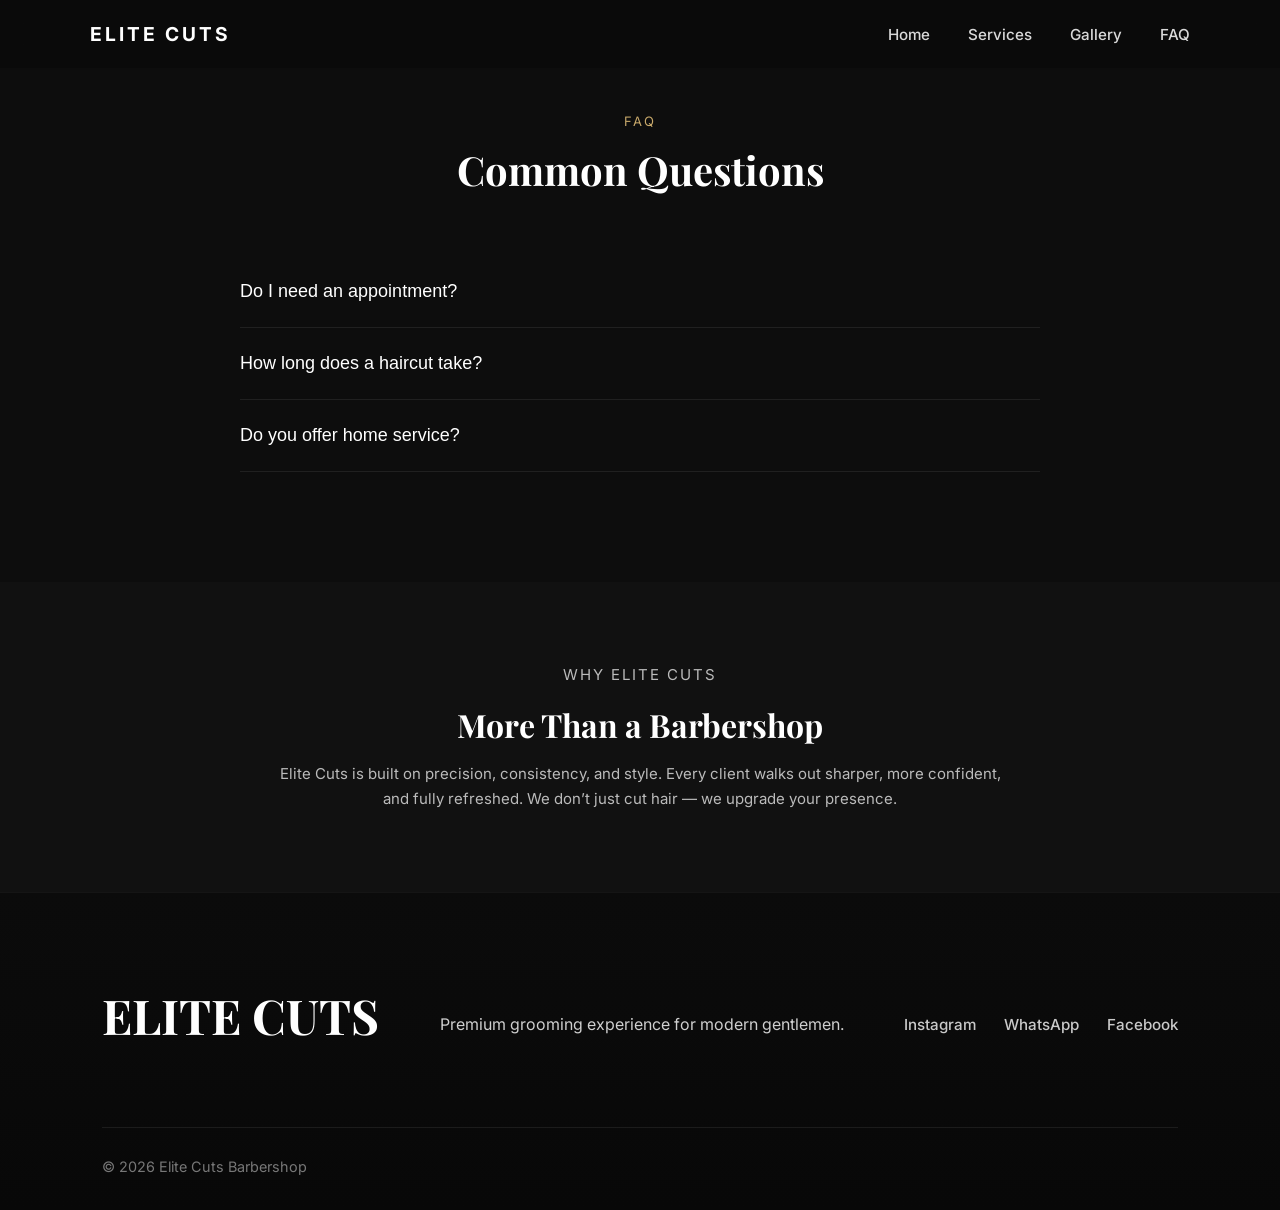
<file: policies.html>
<!DOCTYPE html>
<html lang="en">
<head>
  <meta charset="UTF-8" />
  <meta name="viewport" content="width=device-width, initial-scale=1.0" />
  <title>Elite Cuts Barbershop</title>
  <link rel="stylesheet" href="style.css" />
</head>
<body>

<header class="navbar">
  <div class="logo">ELITE CUTS</div>

  <div class="menu-toggle" onclick="toggleMenu()">☰</div>

  <nav id="navMenu">
    <a href="index.html">Home</a>
    <a href="services.html">Services</a>
    <a href="gallery.html">Gallery</a>
    <a href="policies.html">FAQ</a>
  </nav>

  
</header>





  <!-- FAQ -->
  <section class="faq-section">

    <div class="section-header center">
      <p class="subheading">FAQ</p>
      <h2>Common Questions</h2>
    </div>

    <div class="faq-container">

      <div class="faq-item">
        <button class="faq-question">
          Do I need an appointment?
        </button>

        <div class="faq-answer">
          Walk-ins are welcome, but appointments are recommended.
        </div>
      </div>


      <div class="faq-item">
        <button class="faq-question">
          How long does a haircut take?
        </button>

        <div class="faq-answer">
          Most haircuts take between 20–45 minutes.
        </div>
      </div>


      <div class="faq-item">
        <button class="faq-question">
          Do you offer home service?
        </button>

        <div class="faq-answer">
          Yes. We provide luxury home grooming services.
        </div>
      </div>

    </div>
  </section>

</section>

<section class="brand-summary">

  <div class="summary-content">

    <p class="subheading">WHY ELITE CUTS</p>

    <h2>More Than a Barbershop</h2>

    <p>
      Elite Cuts is built on precision, consistency, and style.
      Every client walks out sharper, more confident, and fully refreshed.
      We don’t just cut hair — we upgrade your presence.
    </p>

  </div>

</section>





<!-- FOOTER -->
<footer id="contact">

  <div class="footer-content">
    <h2>ELITE CUTS</h2>

    <p>
      Premium grooming experience for modern gentlemen.
    </p>

    <div class="footer-links">
      <a href="https://instagram.com/elitecuts" target="_blank">
        Instagram
      </a>

      <a href="https://wa.me/2348012345678" target="_blank">
        WhatsApp
      </a>

      <a href="https://facebook.com/elitecuts" target="_blank">
        Facebook
      </a>
    </div>
  </div>

  <div class="copyright">
    © 2026 Elite Cuts Barbershop
  </div>
</footer>

<script src="script.js"></script>
</body>
</html>
</file>
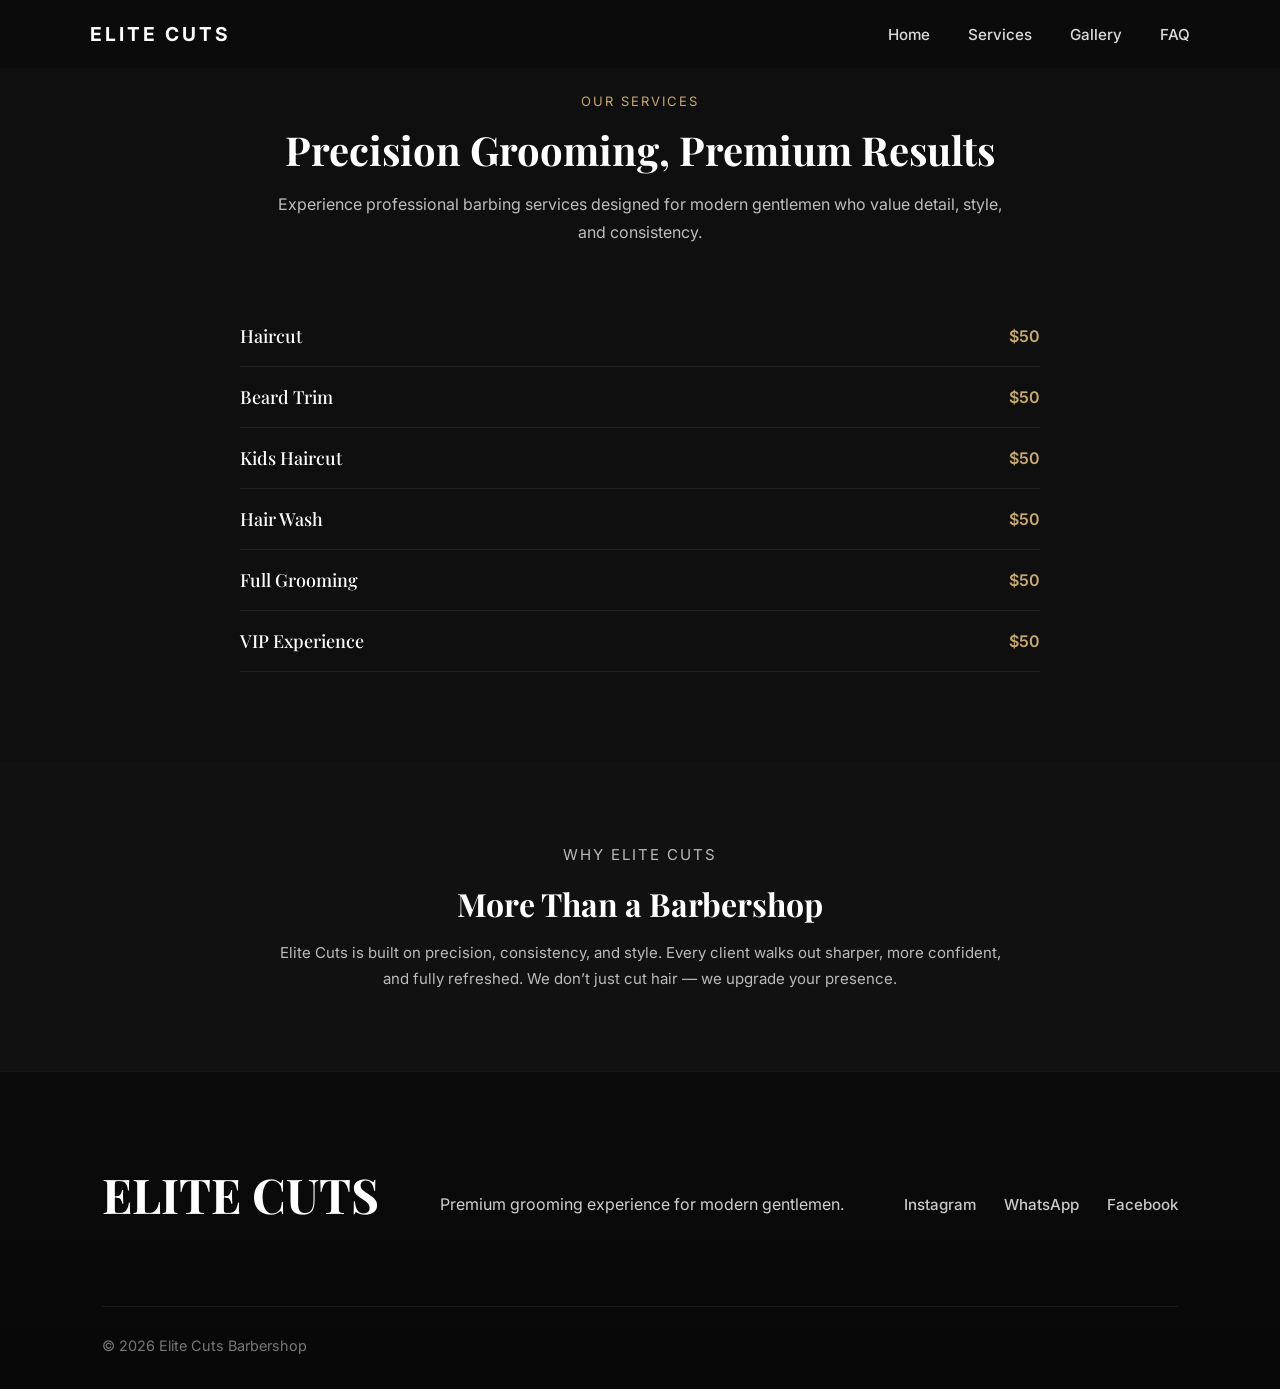
<file: services.html>
<!DOCTYPE html>
<html lang="en">
<head>
  <meta charset="UTF-8" />
  <meta name="viewport" content="width=device-width, initial-scale=1.0" />
  <title>Elite Cuts Barbershop</title>
  <link rel="stylesheet" href="style.css" />
</head>
<body>

<header class="navbar">
  <div class="logo">ELITE CUTS</div>

  <div class="menu-toggle" onclick="toggleMenu()">☰</div>

  <nav id="navMenu">
    <a href="index.html">Home</a>
    <a href="services.html">Services</a>
    <a href="gallery.html">Gallery</a>
    <a href="policies.html">FAQ</a>
  </nav>

</header>


<!-- SERVICES -->

<section class="services-section">

  <div class="section-header center">
    <p class="subheading">OUR SERVICES</p>
    <h2>Precision Grooming, Premium Results</h2>
    <p class="section-text">
      Experience professional barbing services designed for modern gentlemen who value detail, style, and consistency.
    </p>
  </div>

  <div class="services-list">

    <div class="service-item">
      <h3>Haircut</h3>
      <span class="price">$50</span>
    </div>

    <div class="service-item">
      <h3>Beard Trim</h3>
      <span class="price">$50</span>
    </div>

    <div class="service-item">
      <h3>Kids Haircut</h3>
      <span class="price">$50</span>
    </div>

    <div class="service-item">
      <h3>Hair Wash</h3>
      <span class="price">$50</span>
    </div>

    <div class="service-item">
      <h3>Full Grooming</h3>
      <span class="price">$50</span>
    </div>

    <div class="service-item">
      <h3>VIP Experience</h3>
      <span class="price">$50</span>
    </div>

  </div>

</section>

<section class="brand-summary">

  <div class="summary-content">

    <p class="subheading">WHY ELITE CUTS</p>

    <h2>More Than a Barbershop</h2>

    <p>
      Elite Cuts is built on precision, consistency, and style.
      Every client walks out sharper, more confident, and fully refreshed.
      We don’t just cut hair — we upgrade your presence.
    </p>

  </div>

</section>

 <!-- FOOTER -->
<footer id="contact">

  <div class="footer-content">
    <h2>ELITE CUTS</h2>

    <p>
      Premium grooming experience for modern gentlemen.
    </p>

    <div class="footer-links">
      <a href="https://instagram.com/elitecuts" target="_blank">
        Instagram
      </a>

      <a href="https://wa.me/2348012345678" target="_blank">
        WhatsApp
      </a>

      <a href="https://facebook.com/elitecuts" target="_blank">
        Facebook
      </a>
    </div>
  </div>

  <div class="copyright">
    © 2026 Elite Cuts Barbershop
  </div>
</footer>

<script src="script.js"></script>
</body>
</html>
</file>
<file: style.css>
@import url('https://fonts.googleapis.com/css2?family=Playfair+Display:wght@500;700&family=Inter:wght@300;400;500;600&display=swap');

* {
  margin: 0;
  padding: 0;
  box-sizing: border-box;
}

html {
  scroll-behavior: smooth;
}

body {
  background: #0d0d0d;
  color: #fff;
  font-family: 'Inter', sans-serif;
  overflow-x: hidden;
}

img {
  width: 100%;
}

section {
  padding: 110px 8%;
}

.subheading {
  color: #c8a96b;
  letter-spacing: 3px;
  font-size: 13px;
  margin-bottom: 20px;
}

h1,
h2,
h3 {
  font-family: 'Playfair Display', serif;
}

h1 {
  font-size: 72px;
  line-height: 1.1;
}

h2 {
  font-size: 48px;
  margin-bottom: 20px;
}

p {
  color: #cfcfcf;
  line-height: 1.8;
}

/* =========================
   PREMIUM NAVBAR (SHOPIFY STYLE)
========================= */

.navbar {
  position: fixed;
  top: 0;
  left: 0;
  width: 100%;
  z-index: 999;
  display: flex;
  justify-content: space-between;
  align-items: center;
  padding: 22px 7%;
  background: rgba(10, 10, 10, 0.55);
  backdrop-filter: blur(14px);
}

/* Logo */
.logo {
  font-size: 1.2rem;
  font-weight: 700;
  letter-spacing: 3px;
  color: #fff;
}

/* Nav links */
.navbar nav {
  display: flex;
  gap: 38px;
}


.navbar nav a {
  position: relative;
  color: #fff;
  text-decoration: none;
  font-size: 0.95rem;
  font-weight: 500;
  transition: 0.3s ease;
  opacity: 0.85;
}

/* underline animation */
.navbar nav a::after {
  content: "";
  position: absolute;
  left: 0;
  bottom: -6px;
  width: 0%;
  height: 1px;
  background: #c8a96b;
  transition: 0.3s ease;
}

.navbar nav a:hover {
  opacity: 1;
  color: #c8a96b;
}

.navbar nav a:hover::after {
  width: 100%;
}

/* HAMBURGER */
.menu-toggle {
  display: none;
  font-size: 30px;
  color: #fff;
  cursor: pointer;
  position: absolute;
  right: 12px;   /* 👈 pushes it to edge */
  top: 50%;
  transform: translateY(-50%);
}

/* Book button */
.book-btn {
  background: #c8a96b;
  color: #111;
  padding: 12px 22px;
  border-radius: 999px;
  font-weight: 600;
  text-decoration: none;
  transition: 0.3s ease;
  box-shadow: 0 10px 25px rgba(200, 169, 107, 0.25);
}

.book-btn:hover {
  background: #e4c98d;
  transform: translateY(-3px);
}


/* HERO */
.hero {
  height: 100vh;
  background:
  linear-gradient(rgba(0,0,0,0.55), rgba(0,0,0,0.75)),
  url('https://images.unsplash.com/photo-1622286342621-4bd786c2447c?q=80&w=1200&auto=format&fit=crop') center/cover no-repeat;
  display: flex;
  align-items: center;
  position: relative;
}

.hero-content {
  position: relative;
  max-width: 760px;
  z-index: 2;
}

.hero-text {
  margin: 30px 0;
  max-width: 600px;
}

.hero-buttons {
  display: flex;
  gap: 20px;
  margin-top: 40px;
}
.primary-btn {
  display: inline-block;
  padding: 12px 28px;
  background: #111;
  color: white;
  text-decoration: none;
  border-radius: 30px;
  font-weight: 600;
  transition: 0.3s ease;
}

.primary-btn:hover {
  background: #c59d5f;
  transform: translateY(-2px);
}
/* TRUST SECTION */
.trust-section {
  display: grid;
  grid-template-columns: repeat(3, 1fr);
  gap: 30px;

  padding: 90px 8%;

  background:
    linear-gradient(to bottom, #121212, #0d0d0d);
}

/* CARD */
.trust-card {
  position: relative;

  background: #181818;

  padding: 40px 35px;

  border-radius: 20px;

  border: 1px solid rgba(255,255,255,0.05);

  overflow: hidden;

  box-shadow:
    0 10px 30px rgba(0,0,0,0.25),
    inset 0 1px 0 rgba(255,255,255,0.03);

  transition:
    transform 0.35s ease,
    border-color 0.35s ease,
    box-shadow 0.35s ease;
}

/* GOLD TOP LINE */
.trust-card::before {
  content: "";
  position: absolute;
  top: 0;
  left: 0;

  width: 100%;
  height: 3px;

  background:
    linear-gradient(
      90deg,
      #c8a96b,
      #e5cb91,
      #c8a96b
    );
}

/* HOVER */
.trust-card:hover {
  transform: translateY(-6px);

  border-color: rgba(200,169,107,0.25);

  box-shadow:
    0 18px 40px rgba(0,0,0,0.35);
}

/* RATING */
.rating-card h2 {
  color: #d7b57a;
  font-size: 3rem;
  margin-bottom: 12px;
  font-weight: 700;
}

.rating-card p {
  color: rgba(255,255,255,0.72);
  font-size: 1rem;
  line-height: 1.7;
}

/* TESTIMONIAL */
.testimonial-text {
  color: rgba(255,255,255,0.82);

  font-size: 1rem;
  line-height: 1.9;

  margin-bottom: 28px;

  font-style: italic;
}

/* REVIEW USER */
.review-user h4 {
  color: #fff;
  font-size: 1rem;
  margin-bottom: 4px;
}

.review-user span {
  color: #c8a96b;
  font-size: 0.9rem;
}

/* SERVICES */
.section-header {
  margin-bottom: 60px;
}

.services-grid,
.gallery-grid {
  display: grid;
  grid-template-columns: repeat(auto-fit,minmax(250px,1fr));
  gap: 25px;
}

.service-card {
  background: #161616;
  padding: 40px;
  border: 1px solid rgba(255,255,255,0.05);
  transition: 0.4s;
}

.service-card:hover {
  transform: translateY(-10px);
  border-color: #c8a96b;
}

.service-card h3 {
  margin-bottom: 15px;
}

/* BENEFITS SECTION */
.benefits-section {
  padding: 80px 8%;
  background: #111;
  color: #fff;
}

/* HEADER */
.section-header.center {
  text-align: center;
  max-width: 700px;
  margin: 0 auto 50px;
}

.subheading {
  color: #c8a96b;
  font-size: 14px;
  letter-spacing: 2px;
  margin-bottom: 10px;
}

.section-header h2 {
  font-size: 42px;
  margin-bottom: 15px;
}

.section-text {
  color: #bbb;
  line-height: 1.7;
}

/* GRID */
.benefits-grid {
  display: grid;
  grid-template-columns: repeat(3, 1fr);
  gap: 25px;
}

/* CARD */
.benefit-card {
  background: #1a1a1a;
  padding: 35px;
  border-radius: 12px;
  border: 1px solid rgba(255,255,255,0.05);
}

/* ICON */
.benefit-icon {
  width: 60px;
  height: 60px;
  background: rgba(200,169,107,0.12);
  color: #c8a96b;

  display: flex;
  align-items: center;
  justify-content: center;

  border-radius: 12px;

  font-size: 22px;

  margin-bottom: 20px;
}

/* TITLE */
.benefit-card h3 {
  font-size: 24px;
  margin-bottom: 15px;
}

/* TEXT */
.benefit-card p {
  color: #bbb;
  line-height: 1.7;
}


/* PORTFOLIO */
.portfolio-section {
  padding: 100px 8%;
  background: linear-gradient(to bottom, #101010, #0b0b0b);
}

/* SLIDER */
.portfolio-slider {
  position: relative;
  max-width: 1100px;
  margin: 60px auto 0;

  overflow: hidden;
  border-radius: 24px;
}

/* SLIDE */
.portfolio-slide {
  display: none;
  position: relative;
}

.portfolio-slide img {
  width: 100%;
  height: 650px;

  object-fit: cover;
  display: block;

  border-radius: 24px;
}

/* OVERLAY */
.portfolio-overlay {
  position: absolute;
  left: 0;
  bottom: 0;

  width: 100%;

  padding: 40px;

  background:
    linear-gradient(
      to top,
      rgba(0,0,0,0.85),
      rgba(0,0,0,0.05)
    );
}

.portfolio-overlay h3 {
  color: #fff;
  font-size: 2rem;
  margin-bottom: 10px;
}

.portfolio-overlay p {
  color: rgba(255,255,255,0.78);
  font-size: 1rem;
}

/* FADE EFFECT */
.fade {
  animation: fadeEffect 1s ease-in-out;
}

@keyframes fadeEffect {
  from {
    opacity: 0.4;
  }

  to {
    opacity: 1;
  }
}

/* ABOUT */
.about-section {
  display: grid;
  grid-template-columns: 1fr 1fr;
  gap: 80px;
  align-items: center;

  padding: 100px 8%;
  background: linear-gradient(to bottom, #111111, #0d0d0d);
}

/* IMAGE SIDE */
.about-image {
  position: relative;
  height: 620px;
  border-radius: 24px;

  background:
    linear-gradient(
      rgba(0,0,0,0.18),
      rgba(0,0,0,0.28)
    ),
    url('https://images.unsplash.com/photo-1503951458645-643d53bfd90f?q=80&w=1200&auto=format&fit=crop')
    center/cover;

  overflow: hidden;

  box-shadow:
    0 20px 50px rgba(0,0,0,0.45),
    inset 0 1px 0 rgba(255,255,255,0.04);

  border: 1px solid rgba(255,255,255,0.05);

  transition:
    transform 0.5s ease,
    box-shadow 0.5s ease;
}

/* Elegant overlay glow */
.about-image::before {
  content: "";
  position: absolute;
  inset: 0;

  background:
    linear-gradient(
      to top,
      rgba(0,0,0,0.45),
      rgba(0,0,0,0.05)
    );

  z-index: 1;
}

/* Premium accent border */
.about-image::after {
  content: "";
  position: absolute;
  inset: 0;

  border: 1px solid rgba(200,169,107,0.15);
  border-radius: 24px;

  pointer-events: none;
}

/* Hover effect */
.about-image:hover {
  transform: translateY(-6px);

  box-shadow:
    0 28px 70px rgba(0,0,0,0.55),
    0 0 0 1px rgba(200,169,107,0.08);
}

/* CONTENT */
.about-content {
  position: relative;
}

.about-content .subheading {
  color: #c8a96b;
  font-size: 0.9rem;
  font-weight: 600;
  letter-spacing: 2px;
  margin-bottom: 18px;
}

/* HEADING */
.about-content h2 {
  color: #fff;
  font-size: 3.2rem;
  line-height: 1.15;
  margin-bottom: 28px;
  font-weight: 700;
  letter-spacing: -1px;
}

/* PARAGRAPH */
.about-content p {
  color: rgba(255,255,255,0.72);
  font-size: 1.02rem;
  line-height: 1.9;
  margin-bottom: 35px;
  max-width: 580px;
}

/* OPTIONAL FEATURE LIST */
.about-features {
  display: flex;
  flex-direction: column;
  gap: 18px;
  margin-top: 35px;
}

.about-feature {
  display: flex;
  align-items: center;
  gap: 15px;

  color: rgba(255,255,255,0.88);
  font-weight: 500;
}

.about-feature i {
  width: 42px;
  height: 42px;

  display: flex;
  align-items: center;
  justify-content: center;

  border-radius: 50%;

  background: rgba(200,169,107,0.12);
  color: #c8a96b;

  font-size: 1rem;

  border: 1px solid rgba(200,169,107,0.15);
}


/* GALLERY */
.center {
  text-align: center;
}

.gallery-item {
  height: 320px;
  background:
  url('https://images.unsplash.com/photo-1517832606299-7ae9b720a186?q=80&w=1200&auto=format&fit=crop') center/cover;
  transition: 0.4s;
}

.gallery-item:hover {
  transform: scale(1.03);
}
.gallery-section {
  padding: 80px 20px;
}

.slideshow-container {
  position: relative;
  width: 100%;
  max-width: 1000px;
  margin: auto;
  overflow: hidden;
  border-radius: 16px;
}

.slide {
  display: none;
  width: 100%;
}

.slide img {
  width: 100%;
  display: block;
  object-fit: cover;
  border-radius: 16px;

  /* Desktop Height */
  height: 500px;
}

/* Fade Animation */
.fade {
  animation: fadeEffect 1s ease-in-out;
}

@keyframes fadeEffect {
  from {
    opacity: 0.4;
  }
  to {
    opacity: 1;
  }
}
/* FAQ */
.faq-container {
  max-width: 800px;
  margin: auto;
}

.faq-item {
  border-bottom: 1px solid rgba(255,255,255,0.08);
}

.faq-question {
  width: 100%;
  background: transparent;
  border: none;
  color: #fff;
  text-align: left;
  padding: 25px 0;
  font-size: 18px;
  cursor: pointer;
}

.faq-answer {
  max-height: 0;
  overflow: hidden;
  transition: 0.4s ease;
  color: #b8b8b8;
}

.faq-answer.open {
  max-height: 200px;
  padding-bottom: 25px;
}

/* CTA */
.cta-section {
  background:
  linear-gradient(rgba(0,0,0,0.75), rgba(0,0,0,0.75)),
  url('https://images.unsplash.com/photo-1585747860715-2ba37e788b70?q=80&w=1200&auto=format&fit=crop') center/cover;
  text-align: center;
}

.cta-content {
  max-width: 700px;
  margin: auto;
}

.cta-content p {
  margin: 25px 0 40px;
}

/* SERVICES SECTION PAGE */
.services-section {
  padding: 90px 8%;
  background: #0f0f0f;
  color: #fff;
}

/* HEADER */
.section-header.center {
  text-align: center;
  max-width: 750px;
  margin: 0 auto 60px;
}

.subheading {
  color: #c8a96b;
  font-size: 13px;
  letter-spacing: 2px;
  margin-bottom: 10px;
}

.section-header h2 {
  font-size: 40px;
  margin-bottom: 15px;
  font-weight: 700;
}

.section-text {
  color: #bdbdbd;
  font-size: 16px;
  line-height: 1.7;
}

/* LIST */
.services-list {
  max-width: 800px;
  margin: 0 auto;
}

/* ITEM */
.service-item {
  display: flex;
  justify-content: space-between;
  align-items: center;

  padding: 18px 0;

  border-bottom: 1px solid rgba(255,255,255,0.08);
}

/* TEXT */
.service-item h3 {
  font-size: 18px;
  font-weight: 500;
  color: #fff;
}

/* PRICE */
.price {
  color: #c8a96b;
  font-weight: 600;
  font-size: 16px;
}

/* BRAND SUMMARY on service page */
.brand-summary {
  padding: 80px 20px;
  background: #111;
  text-align: center;
  color: #fff;
}

/* TEXT */
.summary-content {
  max-width: 750px;
  margin: auto;
}

.brand-summary h2 {
  font-size: 32px;
  margin: 15px 0;
}

.brand-summary p {
  color: #bbb;
  font-size: 15px;
  line-height: 1.7;
}

/* STATS */
.summary-stats {
  display: flex;
  justify-content: center;
  gap: 25px;
  margin-top: 40px;
  flex-wrap: wrap;
}

.stat h3 {
  font-size: 24px;
  color: #c8a96b;
  margin-bottom: 5px;
}

.stat p {
  font-size: 14px;
  color: #aaa;
}

/* FOOTER */
footer {
  background: linear-gradient(to bottom, #0b0b0b, #080808);
  padding: 90px 8% 35px;
  border-top: 1px solid rgba(255,255,255,0.05);
}

/* FOOTER CONTENT */
.footer-content {
  display: flex;
  justify-content: space-between;
  align-items: center;
  flex-wrap: wrap;
  gap: 40px;
}

/* LOGO / BRAND AREA */
.footer-brand h2 {
  color: #fff;
  font-size: 2rem;
  font-weight: 700;
  margin-bottom: 12px;
  letter-spacing: 0.5px;
}

.footer-brand p {
  color: rgba(255,255,255,0.65);
  line-height: 1.8;
  max-width: 320px;
  font-size: 0.95rem;
}

/* LINKS */
.footer-links {
  display: flex;
  gap: 28px;
  flex-wrap: wrap;
}

.footer-links a {
  position: relative;
  color: rgba(255,255,255,0.78);
  text-decoration: none;
  font-size: 0.95rem;
  font-weight: 500;
  transition: color 0.3s ease;
}

/* Underline animation */
.footer-links a::after {
  content: "";
  position: absolute;
  left: 0;
  bottom: -6px;

  width: 0;
  height: 2px;

  background: #c8a96b;
  transition: width 0.3s ease;
}

.footer-links a:hover {
  color: #fff;
}

.footer-links a:hover::after {
  width: 100%;
}

/* SOCIAL ICONS */
.footer-socials {
  display: flex;
  gap: 16px;
}

.footer-socials a {
  width: 42px;
  height: 42px;

  display: flex;
  align-items: center;
  justify-content: center;

  border-radius: 50%;
  background: rgba(255,255,255,0.04);
  border: 1px solid rgba(255,255,255,0.06);

  color: #c8a96b;
  text-decoration: none;

  transition:
    transform 0.3s ease,
    background 0.3s ease,
    border-color 0.3s ease;
}

.footer-socials a:hover {
  transform: translateY(-4px);
  background: rgba(200,169,107,0.12);
  border-color: rgba(200,169,107,0.35);
}

/* COPYRIGHT */
.copyright {
  margin-top: 60px;
  padding-top: 30px;
  border-top: 1px solid rgba(255,255,255,0.08);

  display: flex;
  justify-content: space-between;
  align-items: center;
  flex-wrap: wrap;
  gap: 15px;

  color: rgba(255,255,255,0.45);
  font-size: 0.9rem;
}

/* SMALL ACCENT TEXT */
.copyright span {
  color: #c8a96b;
}


/* MOBILE */
@media(max-width: 900px) {

  h1 {
    font-size: 48px;
  }

  h2 {
    font-size: 36px;
  }

    .navbar nav {
    display: none;
  }

  .book-btn {
    padding: 10px 18px;
    font-size: 0.9rem;
  }
  .hero-buttons {
    flex-direction: column;
    align-items: flex-start;
  }

  .trust-section {
    grid-template-columns: 1fr;
  }

  .about-section {
    padding: 65px 5%;
    gap: 45px;
  }

  .about-image {
    height: 380px;
    border-radius: 18px;
  }

  .about-image::after {
    border-radius: 18px;
  }

  .about-content h2 {
    font-size: 2rem;
    line-height: 1.25;
  }

  .about-content p {
    font-size: 0.95rem;
    line-height: 1.8;
  }

  .about-feature {
    font-size: 0.92rem;
  }

  .about-feature i {
    width: 38px;
    height: 38px;
  }

    footer {
    padding: 60px 5% 25px;
  }

  .footer-brand h2 {
    font-size: 1.7rem;
  }

  .footer-links {
    flex-direction: column;
    gap: 16px;
  }

  .footer-socials {
    gap: 12px;
  }

  .footer-socials a {
    width: 38px;
    height: 38px;
  }

  .copyright {
    margin-top: 45px;
    font-size: 0.85rem;
  }
  @media (max-width: 900px) {

  .menu-toggle {
    display: block;
  }

  .navbar nav {
    position: absolute;
    top: 70px;
    left: 0;
    width: 100%;
    background: rgba(10,10,10,0.95);
    flex-direction: column;
    gap: 20px;
    padding: 25px 0;
    display: none;
    text-align: center;
  }

  .navbar nav.active {
    display: flex;
  }

  /* optional: reduce logo spacing so icon feels more edge-aligned */
  .navbar {
    padding-right: 50px;
  }
}
.gallery-section {
    padding: 60px 15px;
  }

  .slide img {
    height: 350px;
  }
  .portfolio-section {
    padding: 65px 5%;
  }

  .portfolio-slider {
    border-radius: 18px;
  }

  .portfolio-slide img {
    height: 320px;
    border-radius: 18px;
  }

  .portfolio-overlay {
    padding: 22px;
  }

  .portfolio-overlay h3 {
    font-size: 1.3rem;
  }

  .portfolio-overlay p {
    font-size: 0.9rem;
    line-height: 1.6;
  }
  .benefits-section {
    padding: 60px 20px;
  }

  .benefits-grid {
    grid-template-columns: 1fr;
  }

  .section-header h2 {
    font-size: 32px;
  }

  .benefit-card {
    padding: 28px;
  }
  .services-section {
    padding: 70px 20px;
  }

  .section-header h2 {
    font-size: 28px;
  }

  .service-item {
    padding: 15px 0;
  }

  .service-item h3 {
    font-size: 16px;
  }

  .price {
    font-size: 15px;
  }
    .brand-summary {
    padding: 60px 15px;
  }

  .brand-summary h2 {
    font-size: 26px;
  }

  .summary-stats {
    gap: 20px;
  }
}

/* =========================
   CLEAN GLASS BOOKING UI
========================= */

.booking-modal{
  position:fixed;
  inset:0;
  background:rgba(0,0,0,.6);
  display:flex;
  justify-content:center;
  align-items:center;
  padding:12px;
  z-index:9999;
}

.booking-container{
  width:100%;
  max-width:980px;
  background:#111;
  border:1px solid rgba(255,255,255,.06);
  border-radius:18px;
  overflow:hidden;
  display:grid;
  grid-template-columns:1fr 320px;
  color:#fff;
  box-shadow:0 12px 40px rgba(0,0,0,.4);
}

/* MOBILE */
@media(max-width:768px){
  .booking-container{
    grid-template-columns:1fr;
    height:100vh;
    overflow-y:auto;
    border-radius:0;
  }
}

/* =========================
   LEFT SIDE
========================= */

.booking-services-area{
  padding:20px;
}

.booking-header{
  display:flex;
  justify-content:space-between;
  align-items:flex-start;
  margin-bottom:18px;
}

.booking-header h2{
  font-size:1.5rem;
  margin:0;
  font-weight:600;
}

.booking-header p{
  color:#a8a8a8;
  font-size:.9rem;
  margin-top:4px;
}

.close-booking{
  width:36px;
  height:36px;
  border:none;
  border-radius:10px;
  background:rgba(255,255,255,.06);
  color:white;
  font-size:16px;
  cursor:pointer;
}

/* SERVICES */

.booking-services{
  display:flex;
  flex-direction:column;
  gap:10px;
}

.booking-service-card{
  background:rgba(255,255,255,.03);
  border:1px solid rgba(255,255,255,.06);
  border-radius:14px;
  padding:12px 14px;
  display:flex;
  justify-content:space-between;
  align-items:center;
  transition:.15s ease;
}

.booking-service-card:hover{
  background:rgba(255,255,255,.05);
}

.service-info{
  display:flex;
  flex-direction:column;
  gap:2px;
}

.service-info h3{
  font-size:.98rem;
  font-weight:500;
  margin:0;
}

.service-info p{
  color:#9f9f9f;
  font-size:.85rem;
  margin:0;
}

.service-meta{
  display:flex;
  align-items:center;
  gap:12px;
}

.service-price{
  font-size:1rem;
  font-weight:600;
}

.add-service-btn{
  height:36px;
  padding:0 14px;
  border:none;
  border-radius:10px;
  background:#fff;
  color:#111;
  font-weight:600;
  cursor:pointer;
  font-size:.85rem;
}

/* =========================
   RIGHT SIDE
========================= */

.booking-summary{
  background:#0e0e0e;
  border-left:1px solid rgba(255,255,255,.06);
  padding:18px;
  display:flex;
  flex-direction:column;
}

@media(max-width:768px){
  .booking-summary{
    border-left:none;
    border-top:1px solid rgba(255,255,255,.06);
  }
}

.summary-title{
  font-size:1rem;
  font-weight:600;
  margin-bottom:14px;
}

/* SELECTED SERVICES */

.selected-services-list{
  display:flex;
  flex-direction:column;
  gap:8px;
  margin-bottom:14px;
}

.selected-item{
  background:rgba(255,255,255,.03);
  border-radius:12px;
  padding:10px 12px;
  display:flex;
  justify-content:space-between;
  align-items:center;
}

.selected-item h4{
  margin:0;
  font-size:.9rem;
}

.selected-item p{
  margin:2px 0 0;
  color:#bdbdbd;
  font-size:.8rem;
}

.remove-service-btn{
  width:28px;
  height:28px;
  border:none;
  border-radius:8px;
  background:rgba(255,255,255,.08);
  color:white;
  cursor:pointer;
}

/* TOTAL */

.booking-total{
  display:flex;
  justify-content:space-between;
  align-items:center;
  padding:12px 0;
  margin-bottom:12px;
  border-top:1px solid rgba(255,255,255,.06);
}

.booking-total span:first-child{
  color:#9f9f9f;
  font-size:.9rem;
}

#total-price{
  font-size:1.2rem;
  font-weight:700;
}

/* FORM */

#bookingForm{
  display:flex;
  flex-direction:column;
  gap:8px;
}

#bookingForm input,
#bookingForm textarea{
  width:100%;
  background:rgba(255,255,255,.03);
  border:1px solid rgba(255,255,255,.06);
  border-radius:10px;
  padding:10px 12px;
  color:white;
  outline:none;
  font-size:.9rem;
}

#bookingForm textarea{
  min-height:80px;
  resize:none;
}

#bookingForm input:focus,
#bookingForm textarea:focus{
  border-color:rgba(255,255,255,.2);
}

.confirm-booking{
  height:44px;
  border:none;
  border-radius:10px;
  background:#fff;
  color:#111;
  font-weight:600;
  cursor:pointer;
  margin-top:4px;
}

/* EMPTY STATE */

.empty-booking{
  background:rgba(255,255,255,.03);
  border-radius:12px;
  padding:12px;
  text-align:center;
  color:#9f9f9f;
  font-size:.9rem;
}
</file>
